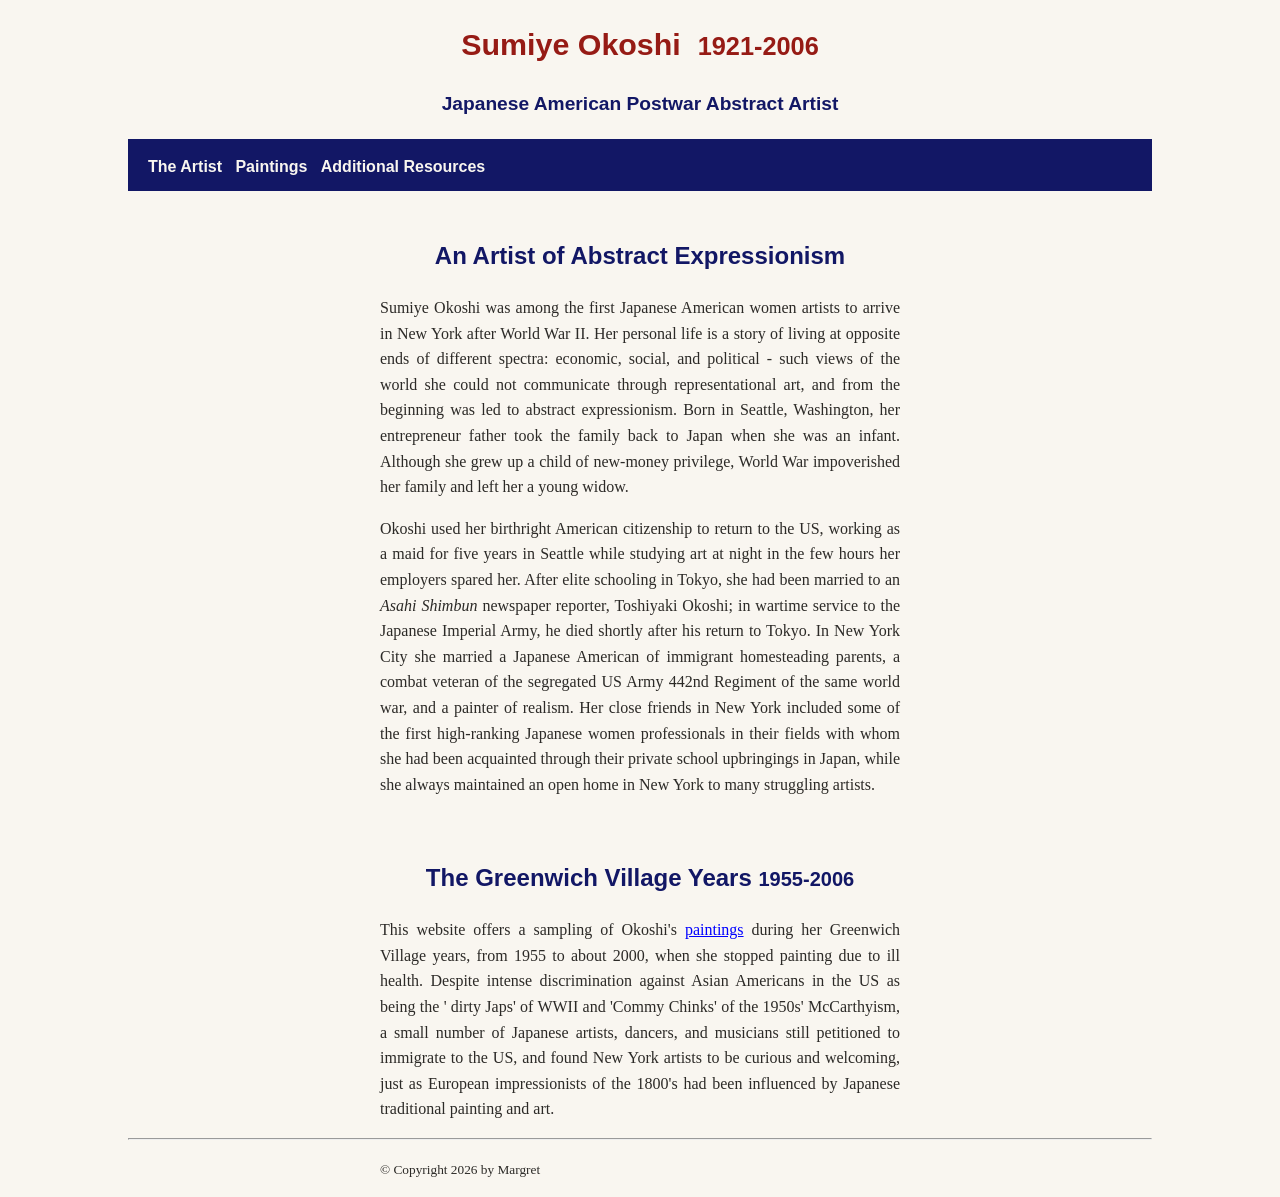
<file: index.html>
<!DOCTYPE html>
<html lang="en">
<head>
    <link rel="stylesheet" href="css/styles.css">
    <title>Sumiye Okoshi - Japanese American Postwar Abstract Artist</title>
    <meta charset="utf-8">
    <meta name="robots" content="noindex, nofollow">
</head>
<body id ="wrapper">
    <header>
        <h1>Sumiye Okoshi &nbsp;<small>1921-2006</small></h1>
        <h3>Japanese American Postwar Abstract Artist</h3>
    </header>
    <nav>
        <a href="index.html"><b>The Artist</b></a>&nbsp;&nbsp;
        <a href="topic.html"><b>Paintings</b></a>&nbsp;&nbsp;
        <a href="resources.html"><b>Additional Resources</b></a>
    </nav><br>
    <main> 
        <section>
            <h2>An Artist of Abstract Expressionism</h2>
            <p>Sumiye Okoshi was among the first Japanese American women artists to arrive in New York after World War II. Her personal life is a story of living at opposite ends of different spectra: economic, social, and political - such views of the world she could not communicate through representational art, and from the beginning was led to abstract expressionism. Born in Seattle, Washington, her entrepreneur father took the family back to Japan when she was an infant. Although she grew up a child of new-money privilege, World War impoverished her family and left her a young widow.
            </p>
            <p>Okoshi used her birthright American citizenship to return to the US, working as a maid for five years in Seattle while studying art at night in the few hours her employers spared her. After elite schooling in Tokyo, she had been married to an <i>Asahi Shimbun</i> newspaper reporter, Toshiyaki Okoshi; in wartime service to the Japanese Imperial Army, he died shortly after his return to Tokyo. In New York City she married a Japanese American of immigrant homesteading parents, a combat veteran of the segregated US Army 442nd Regiment of the same world war, and a painter of realism. Her close friends in New York included some of the first high-ranking Japanese women professionals in their fields with whom she had been acquainted through their private school upbringings in Japan, while she always maintained an open home in New York to many struggling artists.
            </p>
        </section>
        <br>
        <section>
            <h2>The Greenwich Village Years&nbsp;<small>1955-2006</small></h2>
            <p>This website offers a sampling of Okoshi's <a href="topic.html">paintings</a> during her Greenwich Village years, from 1955 to about 2000, when she stopped painting due to ill health. Despite intense discrimination against Asian Americans in the US as being the &#39; dirty Japs&#39; of WWII and &#39;Commy Chinks&#39; of the 1950s' McCarthyism, a small number of Japanese artists, dancers, and musicians still petitioned to immigrate to the US, and found New York artists to be curious and welcoming, just as European impressionists of the 1800's had been influenced by Japanese traditional painting and art.</p>
        </section>
    </main>
    <footer>
        <hr>
        <p><small>&copy; Copyright 2026 by Margret</small>
        </p>
    </footer>
</body>
</html>
</file>
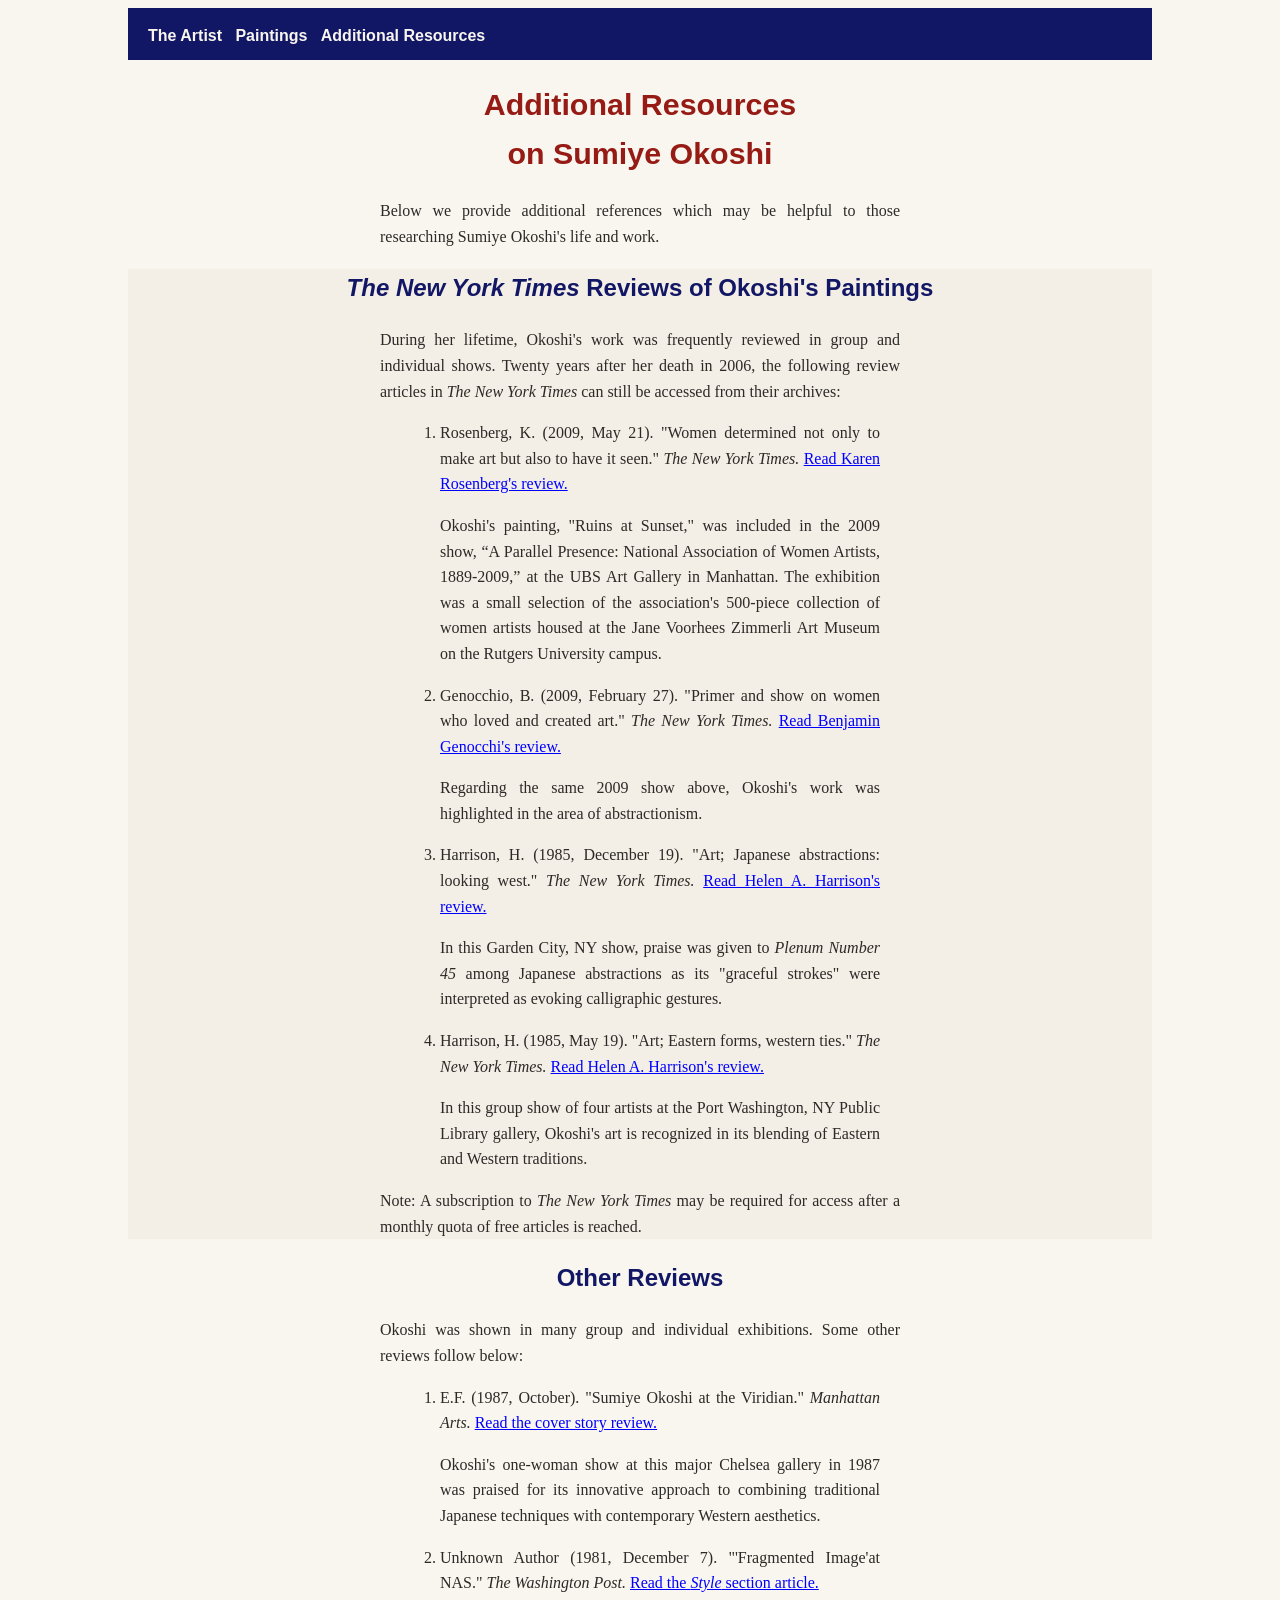
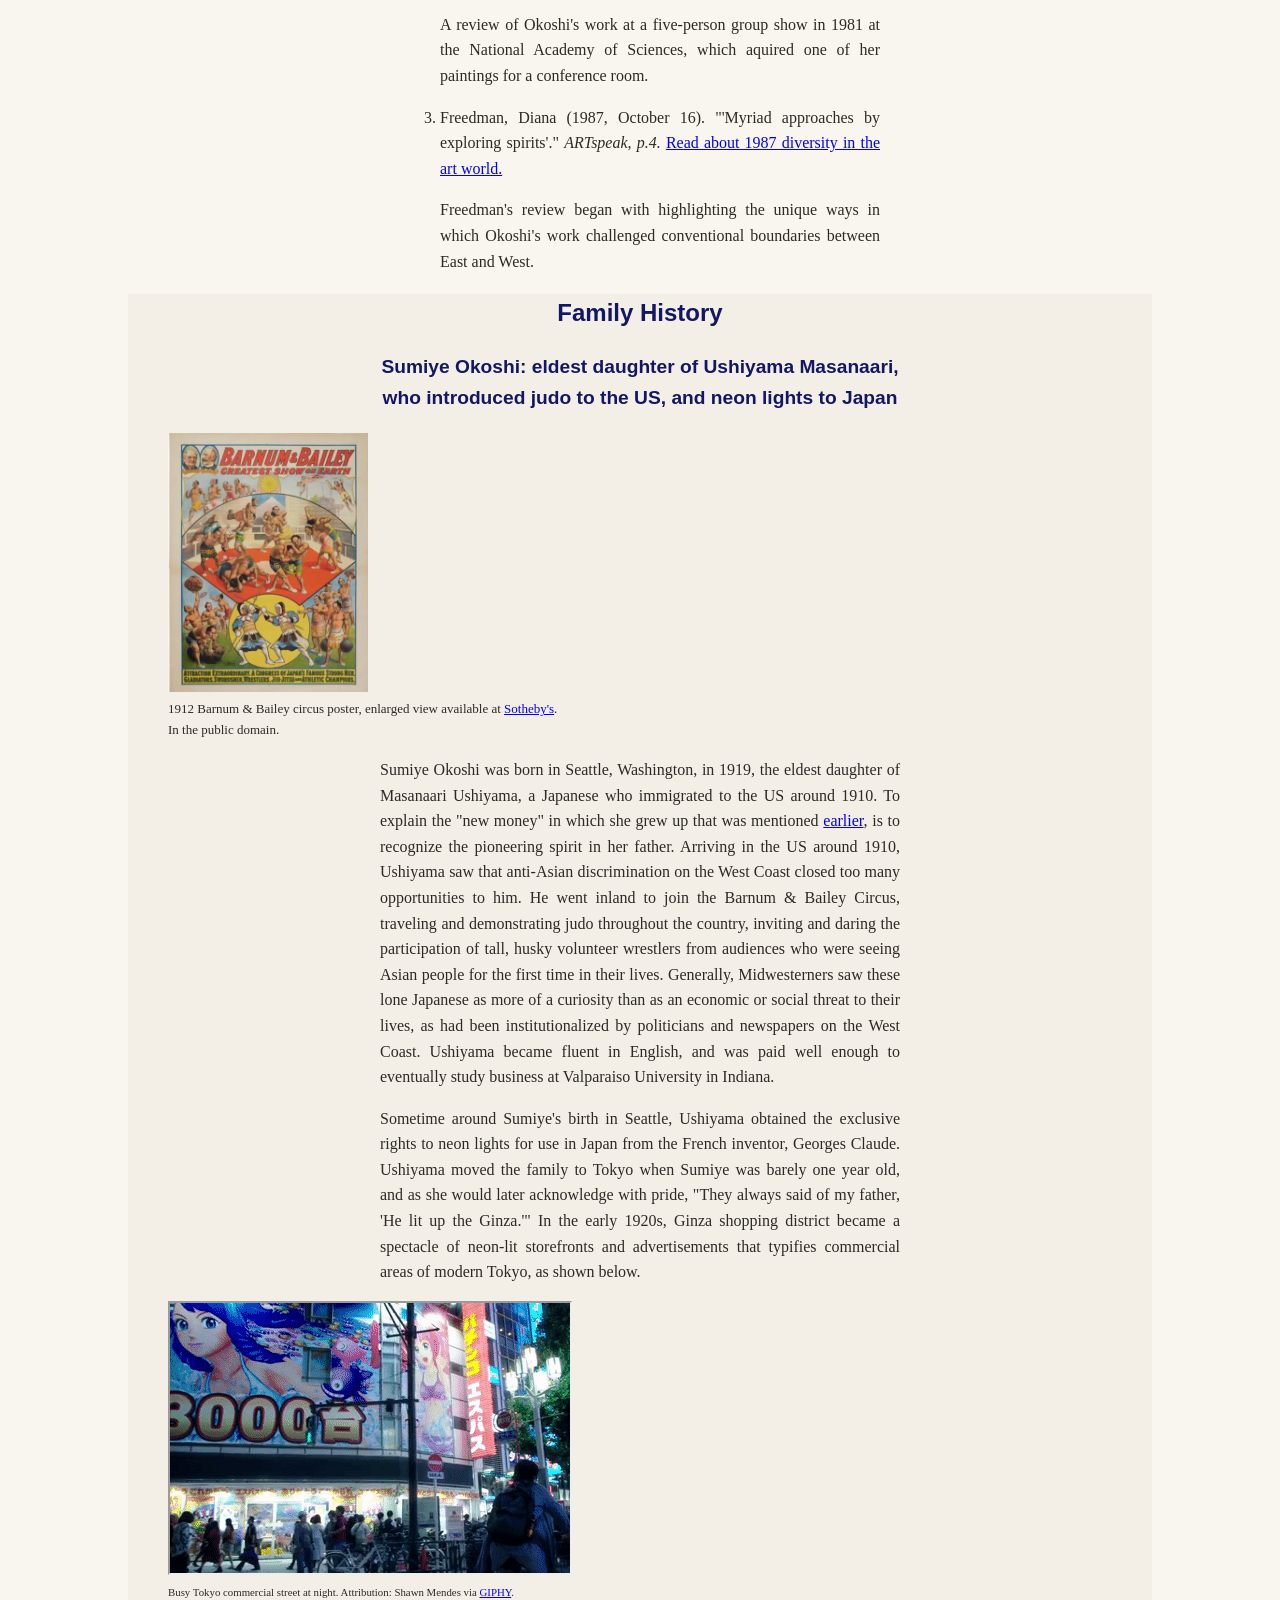
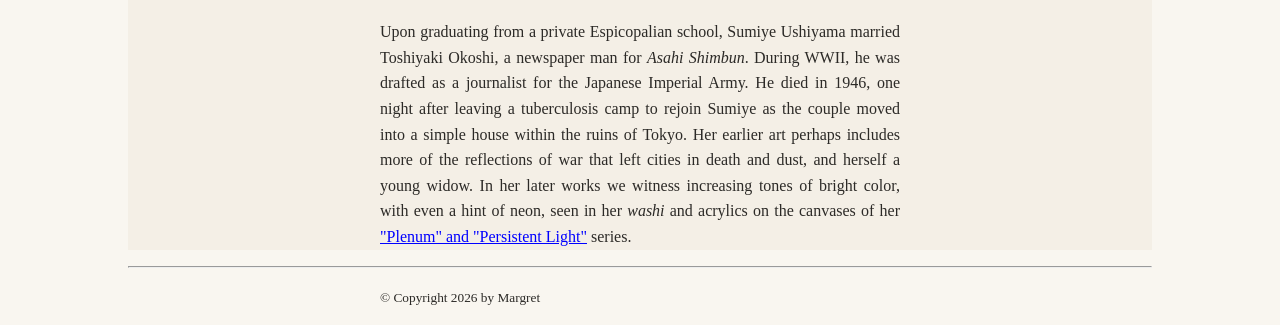
<file: resources.html>
<!DOCTYPE html>
<html lang="en">
<head>
    <link rel="stylesheet" href="css/styles.css">
    <title>Sumiye Okoshi - Reviews and Family History</title>
    <meta charset="utf-8">
    <meta name="robots" content="noindex, nofollow">
</head>
<body id ="wrapper">   
    <header>
        <nav>
            <a href="index.html"><b>The Artist</b></a>&nbsp;&nbsp;
            <a href="topic.html"><b>Paintings</b></a>&nbsp;&nbsp;
            <a href="resources.html"><b>Additional Resources</b></a>
        </nav>
        <h1>Additional Resources<br>
             on Sumiye Okoshi</h1>
        <p>Below we provide additional references which may be helpful to those researching Sumiye Okoshi's life and work.</p>
    </header>
    <main>
        <section class="backgroundchange">
            <h2><i>The New York Times</i> Reviews of Okoshi's Paintings</h2>
            <p>During her lifetime, Okoshi's work was frequently reviewed in group and individual shows. Twenty years after her death in 2006, the following review articles in <i>The New York Times</i> can still be accessed from their archives:
            </p>
            <ol>
                <li>
                    Rosenberg, K. (2009, May 21). "Women determined not only to make art but also to have it seen." <i>The New York Times.</i>
                    <a href="https://www.nytimes.com/2009/05/22/arts/design/22pres.html">Read Karen Rosenberg's review.</a>
                    <p>Okoshi's painting, "Ruins at Sunset," was included in the 2009 show, “A Parallel Presence: National Association of Women Artists, 1889-2009,” at the UBS Art Gallery in Manhattan. The exhibition was a small selection of the association&apos;s 500-piece collection of women artists housed at the Jane Voorhees Zimmerli Art Museum on the Rutgers University campus.</p>
                </li>
                <li>
                    Genocchio, B. (2009, February 27). "Primer and show on women who loved and created art." <i>The New York Times.</i>
                    <a href="https://www.nytimes.com/2009/03/01/nyregion/new-jersey/0301artsnj.html">Read Benjamin Genocchi's review.</a>
                    <p>Regarding the same 2009 show above, Okoshi&apos;s work was highlighted in the area of abstractionism.</p>
                </li>
                <li>
                    Harrison, H. (1985, December 19). "Art; Japanese abstractions: looking west." <i>The New York Times.</i>
                    <a href="https://www.nytimes.com/1985/12/29/nyregion/art-japanese-abstractions-looking-west.html">Read Helen A. Harrison's review.</a>
                    <p>In this Garden City, NY show, praise was given to <i>Plenum Number 45</i> among Japanese abstractions as its "graceful strokes" were interpreted as evoking calligraphic gestures.
                    </p>
                </li>
                <li>
                    Harrison, H. (1985, May 19). "Art; Eastern forms, western ties." <i>The New York Times.</i>
                    <a href="https://www.nytimes.com/1985/05/19/nyregion/art-eastern-forms-western-ties.html">Read Helen A. Harrison's review.</a>
                    <p>In this group show of four artists at the Port Washington, NY Public Library gallery, Okoshi's art is recognized in its blending of Eastern and Western traditions.
                    </p>
                </li>
            </ol>
            <p>Note: A subscription to <i>The New York Times</i> may be required for access after a monthly quota of free articles is reached.
            </p>
        </section>
        <section>
            <h2>Other Reviews</h2>
            <p>Okoshi was shown in many group and individual exhibitions. Some other reviews follow below:</p>
            <ol>
                <li>
                    E.F. (1987, October). "Sumiye Okoshi at the Viridian." <i>Manhattan Arts.</i>
                    <a href="reviews/ManhattanArts1987.pdf">Read the cover story review.</a>
                    <p>Okoshi's one-woman show at this major Chelsea gallery in 1987 was praised for its innovative approach to combining traditional Japanese techniques with contemporary Western aesthetics.</p>
                </li>
                <li>
                    Unknown Author (1981, December 7). "'Fragmented Image'at NAS." <i>The Washington Post.</i>
                    <a href="reviews/WashingtonPost1991.pdf">Read the <i>Style</i> section article.</a>
                    <p>A review of Okoshi's work at a five-person group show in 1981 at the National Academy of Sciences, which aquired one of her paintings for a conference room. </p>
                </li>
                <li>
                    Freedman, Diana (1987, October 16). "'Myriad approaches by exploring spirits'." <i>ARTspeak, p.4.</i>
                    <a href="reviews/ARTspeakOct1987.pdf">Read about 1987 diversity in the art world.</a>
                    <p>Freedman's review began with highlighting the unique ways in which Okoshi's work challenged conventional boundaries between East and West.</p>
                </li>
            </ol>

        </section>
        <section class="backgroundchange">
            <h2>Family History</h2>
            <h3>Sumiye Okoshi: eldest daughter of Ushiyama Masanaari, <br>who introduced judo to the 
                US, and neon lights to Japan</h3>
            <div>    
                <figure>
                <a href= "https://www.sothebys.com/en/buy/auction/2021/the-ricky-jay-collection/barnum-bailey-circus-a-congress-of-martial-artists" target="_blank">
                  <img src= "images/CircusPoster.png" alt="Barnum and Bailey Circus poster showing Japanese men performing different martial arts demonstrations, 1912." width="200"></a>
            
                  <figcaption> 1912 Barnum & Bailey circus poster, enlarged view available at <a href= "https://www.sothebys.com/en/buy/auction/2021/the-ricky-jay-collection/barnum-bailey-circus-a-congress-of-martial-artists">Sotheby's</a>&period;<br>In the public domain&period;
                  </figcaption>
                </figure>
                <p>Sumiye Okoshi was born in Seattle, Washington, in 1919, the eldest daughter of Masanaari Ushiyama, a Japanese who immigrated to the US around 1910. To explain the "new money" in which she grew up that was mentioned <a href="index.html">earlier</a>, is to recognize the pioneering spirit in her father. Arriving in the US around 1910, Ushiyama saw that anti-Asian discrimination on the West Coast closed too many opportunities to him. He went inland to join the Barnum & Bailey Circus, traveling and demonstrating judo throughout the country, inviting and daring the participation of tall, husky volunteer wrestlers from audiences who were seeing Asian people for the first time in their lives. Generally, Midwesterners saw these lone Japanese as more of a curiosity than as an economic or social threat to their lives, as had been institutionalized by politicians and newspapers on the West Coast. Ushiyama became fluent in English, and was paid well enough to eventually study business at Valparaiso University in Indiana.</p>
           </div>
           <div>
                <p>Sometime around Sumiye's birth in Seattle, Ushiyama obtained the exclusive rights to neon lights for use in Japan from the French inventor, Georges Claude. Ushiyama moved the family to Tokyo when Sumiye was barely one year old, and as she would later acknowledge with pride, "They always said of my father, 'He lit up the Ginza.'" In the early 1920s, Ginza shopping district became a spectacle of neon-lit storefronts and advertisements that typifies commercial areas of modern Tokyo, as shown below.</p>
                <figure>
                    <iframe src="videos/TokyoNeonLights.gif" title= "Short animated moving image of a busy Tokyo street at night lit up with neon lights" width ="400" height="270" ></iframe>
                        <figcaption><small>Busy Tokyo commercial street at night. Attribution: Shawn Mendes via <a href="https://giphy.com/gifs/zedd-japan-shawn-mendes-lost-in-1kJvK97OXH2XwwXcDU">GIPHY</a>&period;</small>
                        </figcaption>
                </figure>
            </div>
            <div>
                <p>Upon graduating from a private Espicopalian school, Sumiye Ushiyama married Toshiyaki Okoshi, a newspaper man for <i>Asahi Shimbun</i>. During WWII, he was drafted as a journalist for the Japanese Imperial Army. He died in 1946, one night after leaving a tuberculosis camp to rejoin Sumiye as the couple moved into a simple house within the ruins of Tokyo. Her earlier art perhaps includes more of the reflections of war that left cities in death and dust, and herself a young widow. In her later works we witness increasing tones of bright color, with even a hint of neon, seen in her <i>washi</i> and acrylics on the canvases of her <a href =topic.html>"Plenum" and "Persistent Light"</a> series.</p>
            </div>
            </section>
    </main>
    <footer>
        <hr>
        <p><small>&copy; Copyright 2026 by Margret</small>
        </p>
    </footer>
</body>
</html>
</file>
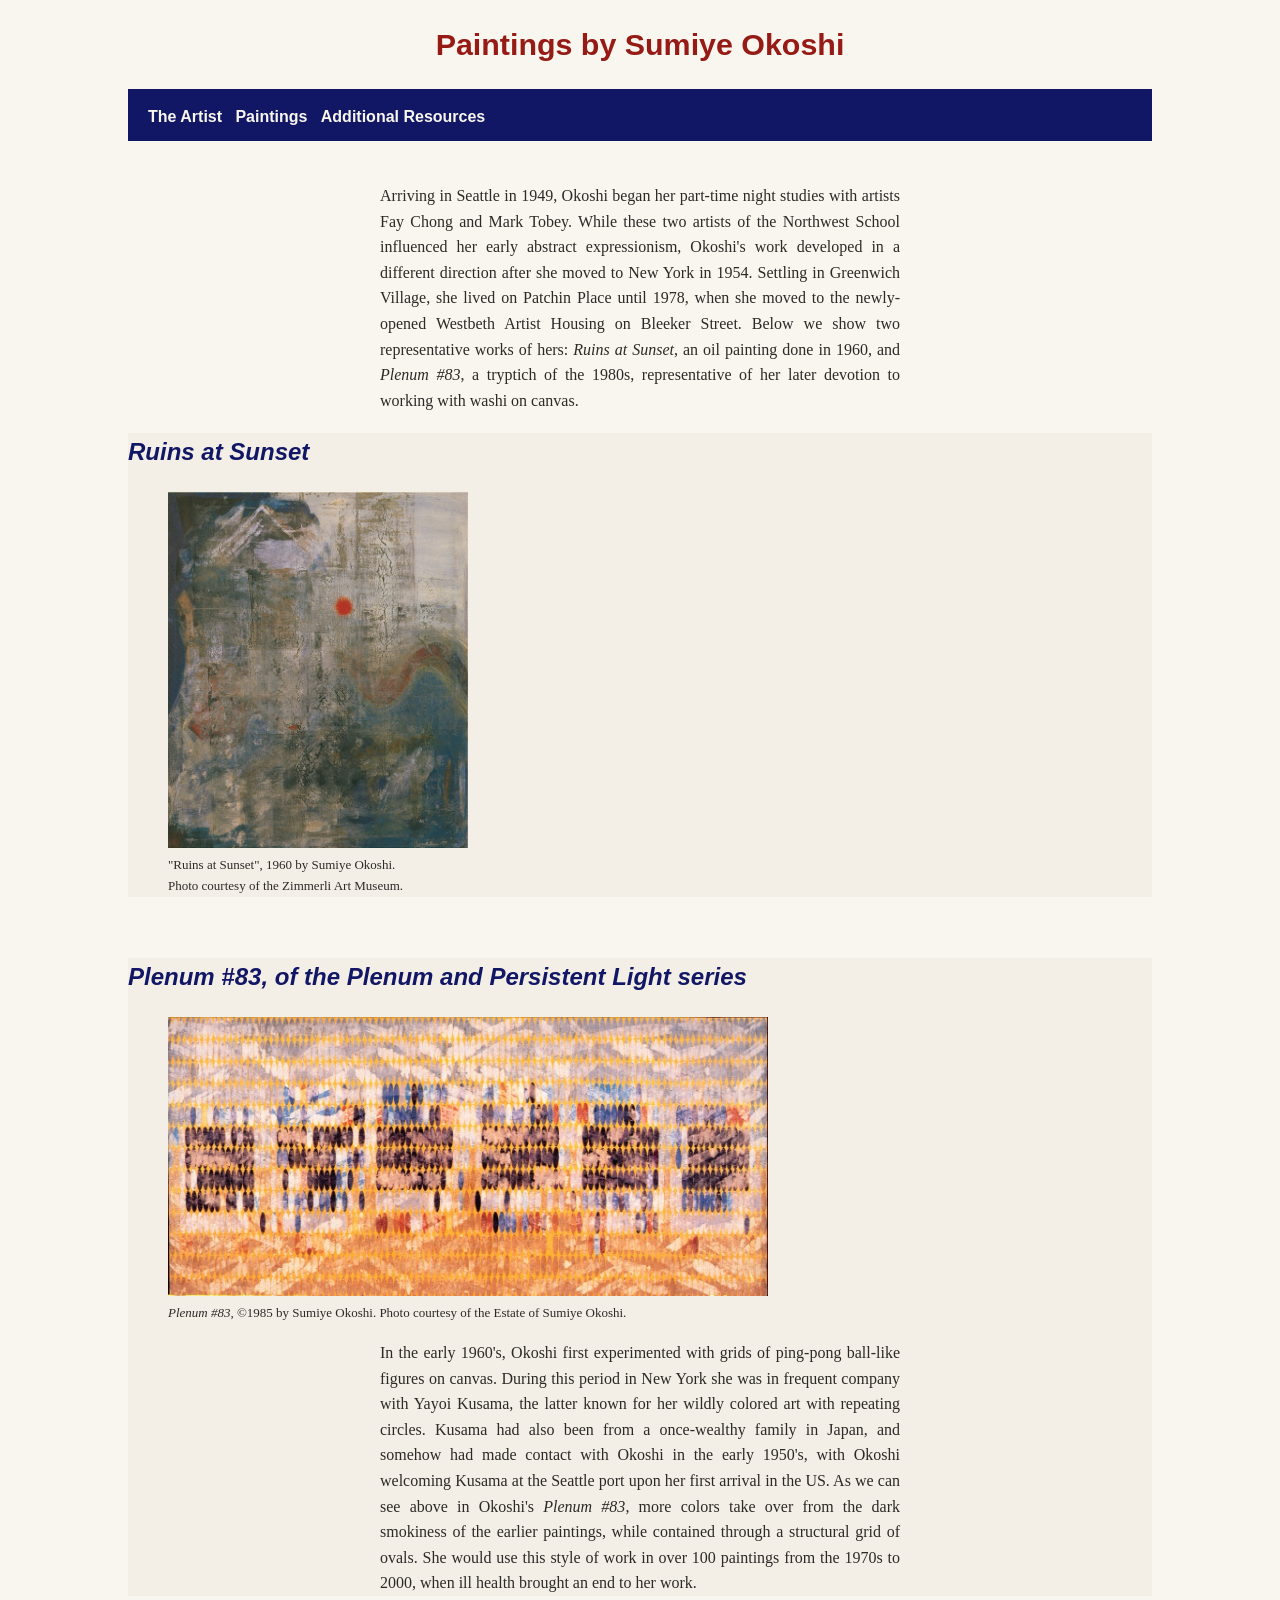
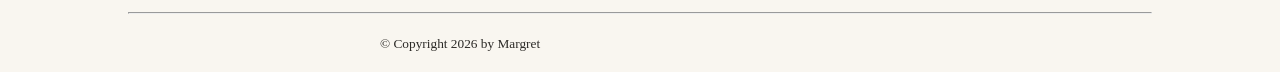
<file: topic.html>
<!DOCTYPE html>
<html lang="en">
<head>
    <link rel="stylesheet" href="css/styles.css">
    <title>Sumiye Okoshi - Paintings</title>
    <meta charset="utf-8">
    <meta name="robots" content="noindex, nofollow">
</head>
<body id ="wrapper">
    <header>
        <h1>Paintings by Sumiye Okoshi</h1>
    </header>
    <nav>
        <a href="index.html"><b>The Artist</b></a>&nbsp;&nbsp;
        <a href="topic.html"><b>Paintings</b></a>&nbsp;&nbsp;
        <a href="resources.html"><b>Additional Resources</b></a>
    </nav><br>
    <main> 
            <p>Arriving in Seattle in 1949, Okoshi began her part-time night studies with artists Fay Chong and Mark Tobey. While these two artists of the Northwest School influenced her early abstract expressionism, Okoshi's work developed in a different direction after she moved to New York in 1954. Settling in Greenwich Village, she lived on Patchin Place until 1978, when she moved to the newly-opened Westbeth Artist Housing on Bleeker Street. Below we show two representative works of hers: <i>Ruins at Sunset</i>, an oil painting done in 1960, and <i>Plenum #83</i>, a tryptich of the 1980s, representative of her later devotion to working with washi on canvas.
            </p>
            <section class="backgroundchange">
            <h2 class="italics textleft">Ruins at Sunset</h2>
            <figure><img src="images/RuinsAtSunset.jpeg" width="300" alt="Large abstract painting of smoky ruins and a glowing red sun in a desolate, twilight landscape. The dominant forms are layered, textured shapes in gray, blue, rust, and warm earth tones, with a bright red orb near the upper center and a dark blue mass below. The scene feels contemplative, quietly dramatic, and haunted by memory, with no text in the image.">
                <figcaption>"Ruins at Sunset", 1960 by Sumiye Okoshi.<br>Photo courtesy of the Zimmerli Art Museum.</figcaption>
            </figure>
            </section>
        <br>
            <section class="backgroundchange">
            <h2 class="italics textleft">Plenum #83, of the Plenum and Persistent Light series</h2>
            <figure><img src="images/Plenum83.jpeg" width="600" alt="Abstract collage of layered oval forms arranged in a rhythmic grid, with warm and cool paper tones creating a quiet, meditative glow. The forms are cut from washi paper and placed in a repeating pattern across the canvas, giving the composition a calm, luminous mood. No text appears in the image.">
                <figcaption><i>Plenum #83, </i>&copy;1985 by Sumiye Okoshi. Photo courtesy of the Estate of Sumiye Okoshi.</figcaption>
            </figure>
            <p>In the early 1960's, Okoshi first experimented with grids of ping-pong ball-like figures on canvas. During this period in New York she was in frequent company with Yayoi Kusama, the latter known for her wildly colored art with repeating circles. Kusama had also been from a once-wealthy family in Japan, and somehow had made contact with Okoshi in the early 1950's, with Okoshi welcoming Kusama at the Seattle port upon her first arrival in the US. As we can see above in Okoshi's <i>Plenum #83</i>, more colors take over from the dark smokiness of the earlier paintings, while contained through a structural grid of ovals. She would use this style of work in over 100 paintings from the 1970s to 2000, when ill health brought an end to her work.
            </p>
            </section>
    </main>
    <footer>
        <hr>
        <p><small>&copy; Copyright 2026 by Margret</small>
        </p>
    </footer>
</body>
</html>
</file>
<file: css/styles.css>
body {
  padding: 0;
  font-family: Verdana, Arial,sans-serif;
  font-size: 1em;
  background-color: #F9F6F0;
  color: #2c2a27;
  line-height: 1.6;
}
#wrapper {
  width: 80%;
  margin-right: auto;
  margin-left: auto;
  padding: 0;
}
nav {
  background-color: #121765;
  height: 2em;
  padding: 15px 20px 5px 20px; /* 15px top, 20px right,5 px bottom, 20px left */
}
nav a {
  color: #F9F6F0;
  text-align: center;
  text-decoration: none;
} 
h1 {
  font-size: 1.9em;
  color: #961b15;
  text-align: center;
}
h2 {
  font-size: 1.5em;
  color: #121765;
  text-align: center;
}
h3 {
  font-size: 1.2em;
  color: #121765;
  text-align: center;;
}
p {
  font-family: Tahoma;
  font-size: 1.0em;
  text-align: justify;
  max-width: 65ch; 
  margin-left: auto; 
  margin-right: auto; /* These two margins center the block of text on the page */
}
ol {
  font-family: Tahoma;
  font-size: 1.0em;
  text-align: justify;
  max-width: 55ch; 
  margin-left: auto; 
  margin-right: auto; /* These two margins center the block of text on the page */
}
figcaption {
  font-family: Tahoma;
  font-size: small;
  text-align: left;
}
.italics {
  font-style: italic;
}
.textleft{
  text-align: left;
}
.backgroundchange {
  background-color: #F4EFE6;
}
a {
  color: blue;             /* Makes the link text blue */
}
a:hover {
  color: rgb(160, 233, 134); 
        }        /* Changes the color slightly when the mouse is over it */
</file>
